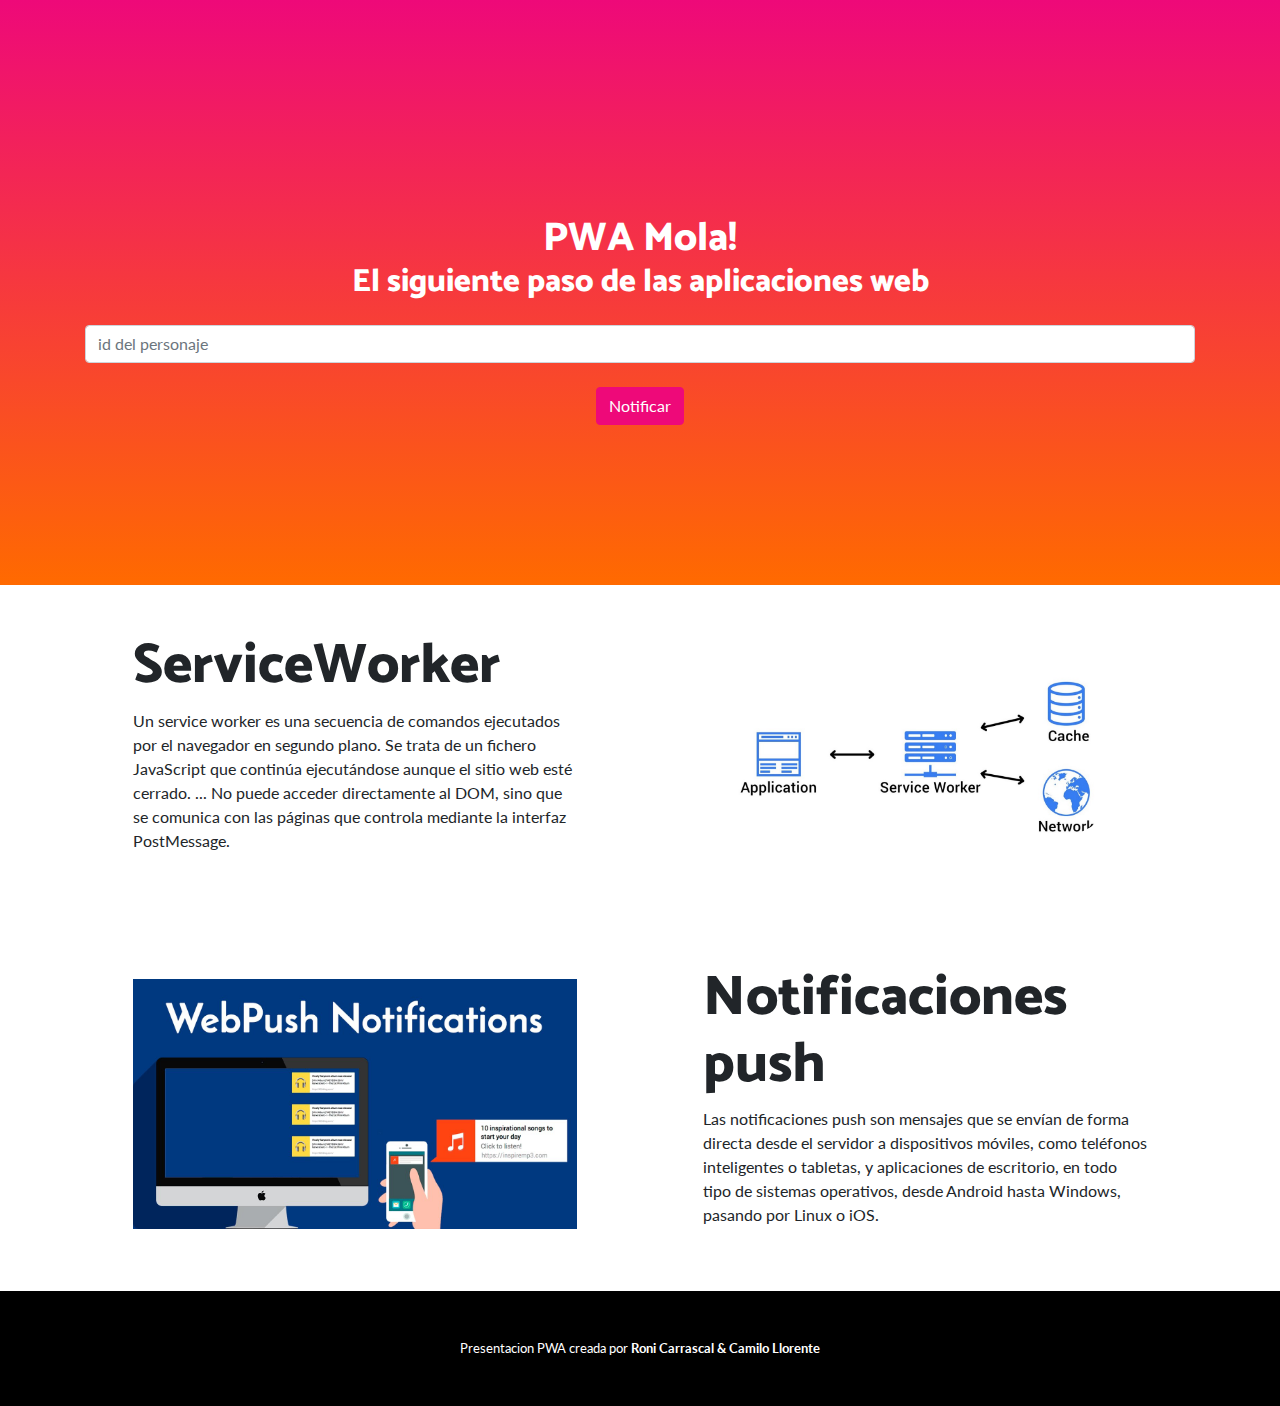
<file: index.html>
<!DOCTYPE html>
<html lang="en">

  <head>

    <meta charset="utf-8">
    <meta name="viewport" content="width=device-width, initial-scale=1, shrink-to-fit=no">
    <meta name="description" content="">
    <meta name="author" content="">

    <title>PWA Mola!!!</title>

    <!-- Bootstrap core CSS -->
    <link href="css/bootstrap.min.css" rel="stylesheet">

    <!-- Custom fonts for this template -->
    <link href="https://fonts.googleapis.com/css?family=Catamaran:100,200,300,400,500,600,700,800,900" rel="stylesheet">
    <link href="https://fonts.googleapis.com/css?family=Lato:100,100i,300,300i,400,400i,700,700i,900,900i" rel="stylesheet">

    <!-- Custom styles for this template -->
    <link href="css/styles.css" rel="stylesheet">

    <meta name="theme-color" content="#ee0979">

  </head>

  <body>



    <header class="masthead text-center text-white">
    </div>
        <div class="container">
          <h1 class="masthead-heading mb-0">PWA Mola!</h1>
          <h2 class="masthead-subheading mb-0">El siguiente paso de las aplicaciones web</h2><br>
          <input class="form-control" type="text" id="notificar" placeholder="id del personaje"><br>
          <button class="btn btn-primary " title="Notificar" id="buttonNotificar" type="submit" >Notificar</button>
        </div>
      </div>
    </header>

    <section>
      <div class="container">
        <div class="row align-items-center">
          <div class="col-lg-6 order-lg-2">
            <div class="p-5">
              <img class="img-fluid rounded-circle" src="img/01.jpg" alt="">
            </div>
          </div>
          <div class="col-lg-6 order-lg-1">
            <div class="p-5">
              <h2 class="display-4">ServiceWorker</h2>
              <p>Un service worker es una secuencia de comandos ejecutados por el navegador en segundo plano. Se trata de un fichero JavaScript que continúa ejecutándose aunque el sitio web esté cerrado. ... No puede acceder directamente al DOM, sino que se comunica con las páginas que controla mediante la interfaz PostMessage.</p>
            </div>
          </div>
        </div>
      </div>
    </section>

    <section>
      <div class="container">
        <div class="row align-items-center">
          <div class="col-lg-6">
            <div class="p-5">
              <img class="img-fluid" src="img/02.jpg" alt="">
            </div>
          </div>
          <div class="col-lg-6">
            <div class="p-5">
              <h2 class="display-4">Notificaciones push</h2>
              <p>
                Las notificaciones push son mensajes que se envían de forma directa desde el servidor a dispositivos móviles, como teléfonos inteligentes o tabletas, y aplicaciones de escritorio, en todo tipo de sistemas operativos, desde Android hasta Windows, pasando por Linux o iOS.</p>
            </div>
          </div>
        </div>
      </div>
    </section>

    <!-- Footer -->
    <footer class="py-5 bg-black">
      <div class="container">
        <p class="m-0 text-center text-white small">Presentacion PWA creada por <strong>Roni Carrascal & Camilo Llorente</strong></p>
      </div>
      <!-- /.container -->
    </footer>
    <script src="app.js"></script>
    <script src="js/push.min.js"></script>
    <script src="js/notification.js"></script>

  </body>

</html>
</file>
<file: css/styles.css>
body {
  font-family: 'Lato';
}

h1,
h2,
h3,
h4,
h5,
h6 {
  font-family: 'Catamaran';
  font-weight: 800 !important;
}

.btn-xl {
  text-transform: uppercase;
  padding: 1.5rem 3rem;
  font-size: 0.9rem;
  font-weight: 700;
  letter-spacing: 0.1rem;
}

.bg-black {
  background-color: #000 !important;
}

.rounded-pill {
  border-radius: 5rem;
}

.navbar-custom {
  padding-top: 1rem;
  padding-bottom: 1rem;
  background-color: rgba(0, 0, 0, 0.7);
}

.navbar-custom .navbar-brand {
  text-transform: uppercase;
  font-size: 1rem;
  letter-spacing: 0.1rem;
  font-weight: 700;
}

.navbar-custom .navbar-nav .nav-item .nav-link {
  text-transform: uppercase;
  font-size: 0.8rem;
  font-weight: 700;
  letter-spacing: 0.1rem;
}

header.masthead {
  position: relative;
  overflow: hidden;
  padding-top: calc(7rem + 72px);
  padding-bottom: 7rem;
  background: linear-gradient(0deg, #ff6a00 0%, #ee0979 100%);
  background-repeat: no-repeat;
  background-position: center center;
  background-attachment: scroll;
  background-size: cover;
}

header.masthead .masthead-content {
  z-index: 1;
  position: relative;
}

header.masthead .masthead-content .masthead-heading {
  font-size: 4rem;
}

header.masthead .masthead-content .masthead-subheading {
  font-size: 2rem;
}

header.masthead .bg-circle {
  z-index: 0;
  position: absolute;
  border-radius: 100%;
  background: linear-gradient(0deg, #ee0979 0%, #ff6a00 100%);
}

header.masthead .bg-circle-1 {
  height: 90rem;
  width: 90rem;
  bottom: -55rem;
  left: -55rem;
}

header.masthead .bg-circle-2 {
  height: 50rem;
  width: 50rem;
  top: -25rem;
  right: -25rem;
}

header.masthead .bg-circle-3 {
  height: 20rem;
  width: 20rem;
  bottom: -10rem;
  right: 5%;
}

header.masthead .bg-circle-4 {
  height: 30rem;
  width: 30rem;
  top: -5rem;
  right: 35%;
}

@media (min-width: 992px) {
  header.masthead {
    padding-top: calc(10rem + 55px);
    padding-bottom: 10rem;
  }
  header.masthead .masthead-content .masthead-heading {
    font-size: 6rem;
  }
  header.masthead .masthead-content .masthead-subheading {
    font-size: 4rem;
  }
}

.bg-primary {
  background-color: #ee0979 !important;
}

.btn-primary {
  background-color: #ee0979;
  border-color: #ee0979;
}

.btn-primary:active, .btn-primary:focus, .btn-primary:hover {
  background-color: #bd0760 !important;
  border-color: #bd0760 !important;
}

.btn-primary:focus {
  box-shadow: 0 0 0 0.2rem rgba(238, 9, 121, 0.5);
}

.btn-secondary {
  background-color: #ff6a00;
  border-color: #ff6a00;
}

.btn-secondary:active, .btn-secondary:focus, .btn-secondary:hover {
  background-color: #cc5500 !important;
  border-color: #cc5500 !important;
}

.btn-secondary:focus {
  box-shadow: 0 0 0 0.2rem rgba(255, 106, 0, 0.5);
}
</file>
